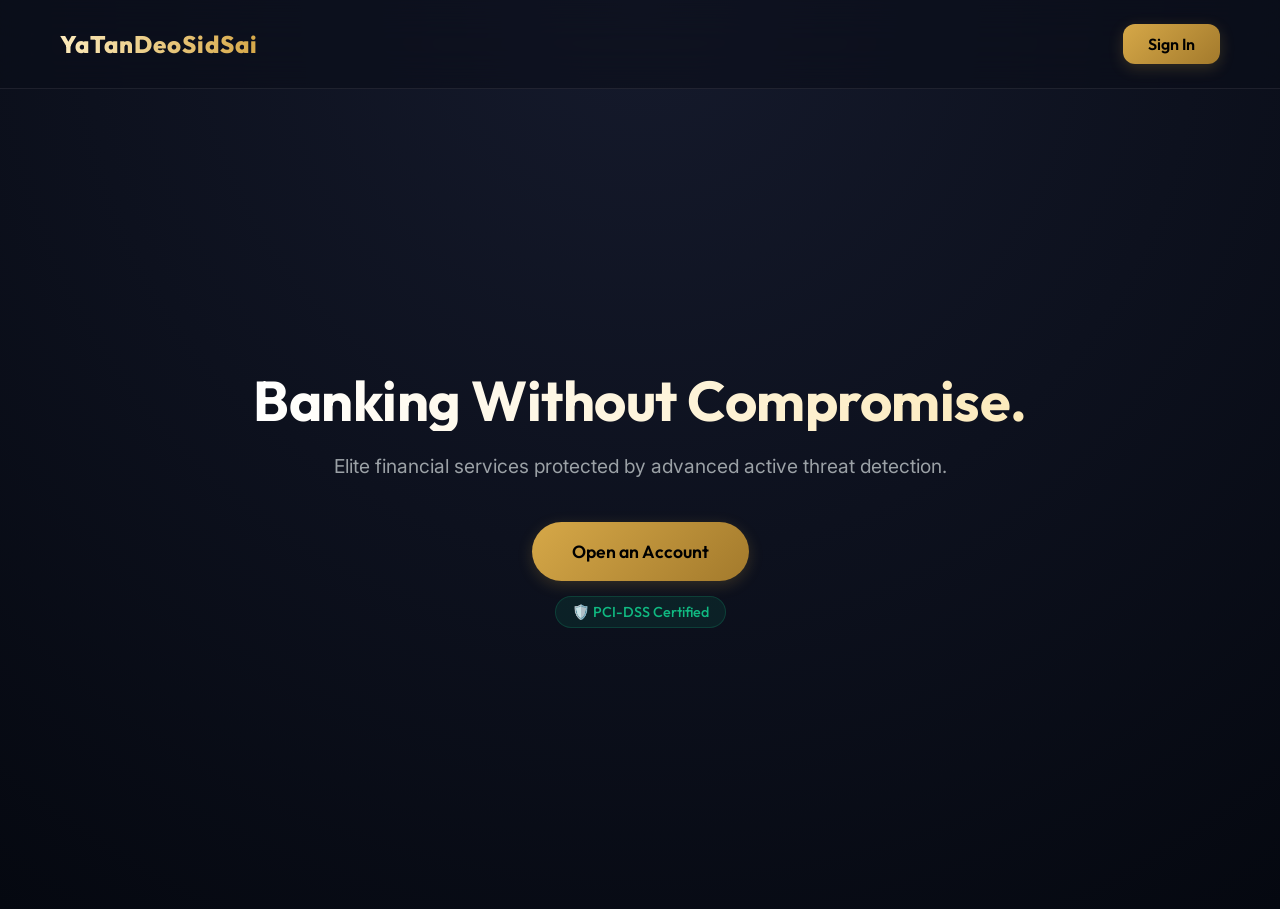
<file: frontend/index.html>
<!DOCTYPE html>
<html lang="en">
<head>
    <meta charset="UTF-8">
    <meta name="viewport" content="width=device-width, initial-scale=1.0">
    <title>YaTanDeoSidSai Banking | Secure Elite Finance</title>
    <link rel="stylesheet" href="css/styles.css">
</head>
<body class="landing-page">
    <nav class="navbar">
        <div class="logo">YaTanDeoSidSai</div>
        <div class="nav-links">
            <a href="pages/login.html" class="btn-primary" style="padding: 10px 25px;">Sign In</a>
        </div>
    </nav>

    <main class="hero-section">
        <div class="hero-content">
            <h1 class="fade-in">Banking Without Compromise.</h1>
            <p class="fade-in-delay">Elite financial services protected by advanced active threat detection.</p>
            <div class="cta-group">
                <a href="pages/register.html" class="btn-primary">Open an Account</a>
                <span class="security-badge">🛡️ PCI-DSS Certified</span>
            </div>
        </div>
    </main>
</body>
</html>
</file>
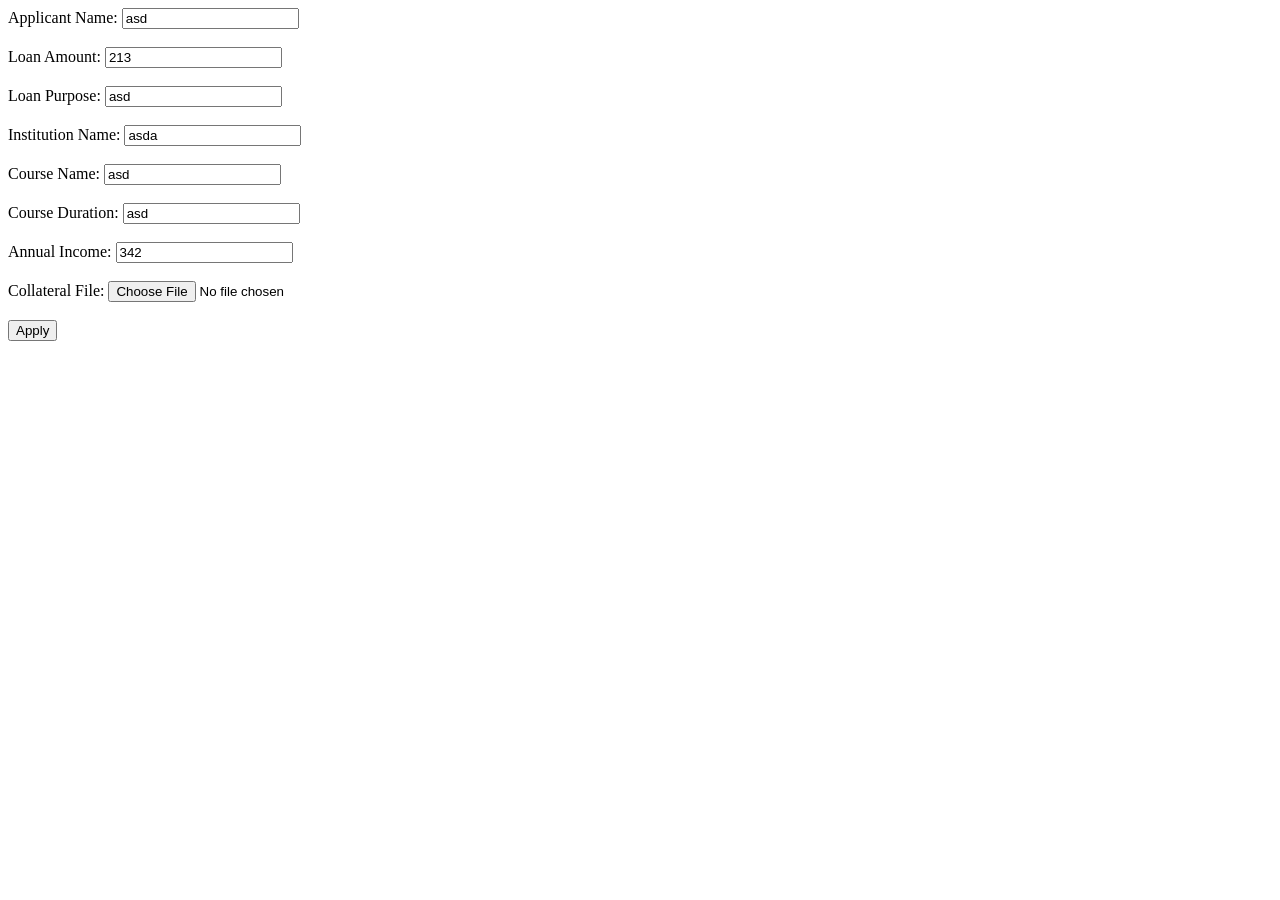
<file: asd.html>
<!DOCTYPE html>
<html>
<head>
  <title>Loan Application</title>
</head>
<body>

<form action="http://localhost:3000/api/loan/apply" method="POST" enctype="multipart/form-data">
  
  <label>Applicant Name:</label>
  <input type="text" name="applicantName" value="asd"><br><br>

  <label>Loan Amount:</label>
  <input type="number" name="loanAmount" value="213"><br><br>

  <label>Loan Purpose:</label>
  <input type="text" name="loanPurpose" value="asd"><br><br>

  <label>Institution Name:</label>
  <input type="text" name="institutionName" value="asda"><br><br>

  <label>Course Name:</label>
  <input type="text" name="courseName" value="asd"><br><br>

  <label>Course Duration:</label>
  <input type="text" name="courseDuration" value="asd"><br><br>

  <label>Annual Income:</label>
  <input type="number" name="annualIncome" value="342"><br><br>

  <label>Collateral File:</label>
  <input type="file" name="collateral_file"><br><br>

  <!-- CSRF token (important) -->
  <input type="hidden" name="_csrf" value="JUfgRsWc-i9n7II5plbUoVmZztahrt6Dviuk">

  <button type="submit">Apply</button>

</form>

</body>
</html>
</file>
<file: frontend/css/styles.css>
@import url('https://fonts.googleapis.com/css2?family=Outfit:wght@300;400;500;600;700;800&family=Inter:wght@400;500&display=swap');

:root {
    --gold-light: #FCEABB;
    --gold: #D6A848;
    --gold-dark: #A37A2C;
    --bg-deep: #050810;
    --bg-surface: #0A0E1A;
    --bg-card: rgba(255, 255, 255, 0.04);
    --bg-card-hover: rgba(255, 255, 255, 0.08);
    --text-primary: #F8F9FA;
    --text-secondary: #9BA1A6;
    --danger: #FF4F4F;
    --danger-bg: rgba(255, 79, 79, 0.1);
    --success: #10B981;
    --success-bg: rgba(16, 185, 129, 0.1);
    --border-color: rgba(255, 255, 255, 0.08);
    --glass-border: rgba(255, 255, 255, 0.1);
    --glow-gold: 0 0 20px rgba(214, 168, 72, 0.4);
}

* {
    margin: 0;
    padding: 0;
    box-sizing: border-box;
}

body, html {
    font-family: 'Outfit', sans-serif;
    background: radial-gradient(circle at 50% 0%, #151A2C 0%, var(--bg-deep) 100%);
    color: var(--text-primary);
    min-height: 100vh;
    overflow-x: hidden;
}

/* ─── Typography & Utilities ─── */
h1, h2, h3 { font-family: 'Outfit', sans-serif; font-weight: 700; letter-spacing: -0.5px; }
h1 { font-size: 3.5rem; line-height: 1.1; margin-bottom: 20px; background: linear-gradient(to right, #FFF, var(--gold-light)); -webkit-background-clip: text; -webkit-text-fill-color: transparent; }
h2 { font-size: 2rem; margin-bottom: 12px; color: #FFF; }
p { font-family: 'Inter', sans-serif; line-height: 1.6; }
.subtitle { font-size: 1rem; color: var(--text-secondary); margin-bottom: 30px; font-weight: 400; }
.hidden { display: none !important; }

/* ─── Navigation ─── */
.navbar {
    display: flex; justify-content: space-between; align-items: center;
    padding: 24px 60px;
    background: rgba(10, 14, 26, 0.6); backdrop-filter: blur(20px);
    border-bottom: 1px solid var(--border-color);
    position: sticky; top: 0; z-index: 100;
}
.logo {
    font-size: 1.5rem; font-weight: 800; letter-spacing: 1px;
    background: linear-gradient(to right, var(--gold-light), var(--gold));
    -webkit-background-clip: text; -webkit-text-fill-color: transparent;
}
.nav-links { display: flex; gap: 20px; align-items: center; }

/* ─── Buttons ─── */
.btn-primary {
    display: inline-flex; align-items: center; justify-content: center;
    padding: 14px 28px; width: 100%;
    background: linear-gradient(135deg, var(--gold), var(--gold-dark));
    color: #000; font-weight: 600; font-size: 1rem;
    border: none; border-radius: 12px; cursor: pointer;
    transition: all 0.3s cubic-bezier(0.4, 0, 0.2, 1);
    text-decoration: none; position: relative; overflow: hidden;
    box-shadow: 0 4px 15px rgba(214, 168, 72, 0.2);
}
.btn-primary:hover {
    transform: translateY(-2px);
    box-shadow: 0 8px 25px rgba(214, 168, 72, 0.4);
    filter: brightness(1.1);
}
.btn-primary:active { transform: translateY(0); }

/* ─── Landing Page Hero ─── */
.hero-section {
    display: flex; align-items: center; justify-content: center;
    min-height: calc(100vh - 80px); padding: 0 20px; text-align: center;
    position: relative;
}
.hero-section::before {
    content: ''; position: absolute; width: 600px; height: 600px;
    background: radial-gradient(circle, rgba(214, 168, 72, 0.15) 0%, transparent 70%);
    top: 50%; left: 50%; transform: translate(-50%, -50%);
    z-index: -1; pointer-events: none;
}
.hero-content { max-width: 800px; z-index: 1; }
.hero-content p { font-size: 1.2rem; color: var(--text-secondary); margin-bottom: 40px; }
.cta-group { display: flex; flex-direction: column; align-items: center; gap: 15px; }
.cta-group .btn-primary { width: auto; padding: 18px 40px; font-size: 1.1rem; border-radius: 30px; }
.security-badge { font-size: 0.9rem; color: var(--success); display: flex; align-items: center; gap: 8px; font-weight: 500; background: var(--success-bg); padding: 6px 16px; border-radius: 20px; border: 1px solid rgba(16, 185, 129, 0.2); }

/* ─── Auth Split Screen ─── */
.auth-container { display: flex; min-height: 100vh; }
.auth-branding {
    flex: 1.2; position: relative; overflow: hidden;
    background: linear-gradient(145deg, #0A0E1A 0%, #050810 100%);
    display: flex; flex-direction: column; justify-content: center; padding: 80px;
    border-right: 1px solid var(--border-color);
}
.auth-branding::after {
    content: ''; position: absolute; width: 150%; height: 150%;
    background: radial-gradient(circle at 0% 0%, rgba(214, 168, 72, 0.08) 0%, transparent 50%);
    top: 0; left: 0; pointer-events: none;
}
.auth-form-area {
    flex: 1; display: flex; align-items: center; justify-content: center;
    background: var(--bg-deep); padding: 40px; position: relative;
}

/* ─── Glassmorphism Cards ─── */
.glass-card {
    width: 100%; max-width: 440px; padding: 48px;
    background: var(--bg-card); backdrop-filter: blur(24px); -webkit-backdrop-filter: blur(24px);
    border: 1px solid var(--glass-border);
    border-radius: 24px; box-shadow: 0 30px 60px rgba(0, 0, 0, 0.4), inset 0 1px 0 rgba(255, 255, 255, 0.1);
    position: relative; z-index: 10;
}

/* ─── Form Inputs ─── */
.input-group { margin-bottom: 24px; text-align: left; position: relative; }
label {
    display: block; margin-bottom: 8px; font-size: 0.85rem; font-weight: 500;
    color: var(--text-secondary); text-transform: uppercase; letter-spacing: 1px;
    transition: color 0.3s;
}
input, select {
    width: 100%; padding: 16px; background: rgba(255, 255, 255, 0.03);
    border: 1px solid var(--border-color); border-radius: 12px;
    color: var(--text-primary); font-size: 1rem; font-family: 'Inter', sans-serif;
    transition: all 0.3s ease; box-sizing: border-box;
}
input::placeholder { color: rgba(255, 255, 255, 0.2); }
input:hover, select:hover { background: rgba(255, 255, 255, 0.05); border-color: rgba(255, 255, 255, 0.15); }
input:focus, select:focus {
    background: rgba(255, 255, 255, 0.05); border-color: var(--gold);
    outline: none; box-shadow: 0 0 0 4px rgba(214, 168, 72, 0.15);
}
.input-group:focus-within label { color: var(--gold); }

input[type="file"] {
    padding: 12px; cursor: pointer; color: var(--text-secondary);
}
input[type="file"]::file-selector-button {
    background: rgba(255, 255, 255, 0.1); border: none; padding: 8px 16px;
    border-radius: 8px; color: #FFF; cursor: pointer; margin-right: 15px;
    transition: background 0.3s; font-family: 'Outfit', sans-serif; font-weight: 500;
}
input[type="file"]::file-selector-button:hover { background: rgba(255, 255, 255, 0.15); }

/* ─── Animations ─── */
.fade-in { animation: fadeInUp 0.8s cubic-bezier(0.16, 1, 0.3, 1) forwards; opacity: 0; transform: translateY(20px); }
.fade-in-delay { animation: fadeInUp 0.8s cubic-bezier(0.16, 1, 0.3, 1) forwards; opacity: 0; transform: translateY(20px); animation-delay: 0.2s; }
@keyframes fadeInUp { to { opacity: 1; transform: translateY(0); } }

/* ─── Alerts & Tables ─── */
.security-banner {
    padding: 16px 20px; border-radius: 12px; margin-bottom: 24px;
    font-size: 0.9rem; font-weight: 500; border: 1px solid var(--danger);
    background: var(--danger-bg); color: var(--danger);
    display: none; animation: slideIn 0.3s ease-out;
    box-shadow: 0 4px 15px rgba(239, 68, 68, 0.15);
}
@keyframes slideIn { from { opacity: 0; transform: translateY(-10px); } to { opacity: 1; transform: translateY(0); } }

table { width: 100%; border-collapse: separate; border-spacing: 0; margin-top: 24px; background: rgba(0,0,0,0.2); border-radius: 16px; overflow: hidden; border: 1px solid var(--border-color); }
th { padding: 18px 24px; text-align: left; font-weight: 600; color: var(--text-secondary); text-transform: uppercase; font-size: 0.8rem; letter-spacing: 1px; border-bottom: 1px solid var(--border-color); background: rgba(255, 255, 255, 0.02); }
td { padding: 18px 24px; border-bottom: 1px solid var(--border-color); font-size: 0.95rem; vertical-align: middle; }
tr:last-child td { border-bottom: none; }
tr:hover td { background: var(--bg-card-hover); }

.status-select { padding: 8px 12px; border-radius: 8px; font-weight: 600; cursor: pointer; }
.status-select option { background: var(--bg-surface); color: #FFF; }

/* ─── Links & Misc ─── */
a { color: var(--gold); text-decoration: none; transition: color 0.3s; }
a:hover { color: var(--gold-light); text-decoration: underline; }
.text-center { text-align: center; margin-top: 24px; font-size: 0.9rem; color: var(--text-secondary); }

/* Responsive */
@media (max-width: 900px) {
    .auth-container { flex-direction: column; }
    .auth-branding { padding: 40px; border-right: none; border-bottom: 1px solid var(--border-color); text-align: center; flex: 0.4; }
    #loanForm { grid-template-columns: 1fr !important; }
    #loanForm .input-group { grid-column: span 1 !important; }
    .navbar { padding: 20px; }
}

.benefit-list { list-style: none; padding: 0; margin-top: 20px; }
.benefit-list li { margin-bottom: 15px; color: var(--text-secondary); font-size: 1.1rem; display: flex; align-items: center; gap: 10px; }
.benefit-list li::before { content: '✨'; font-size: 1.2rem; }
</file>
